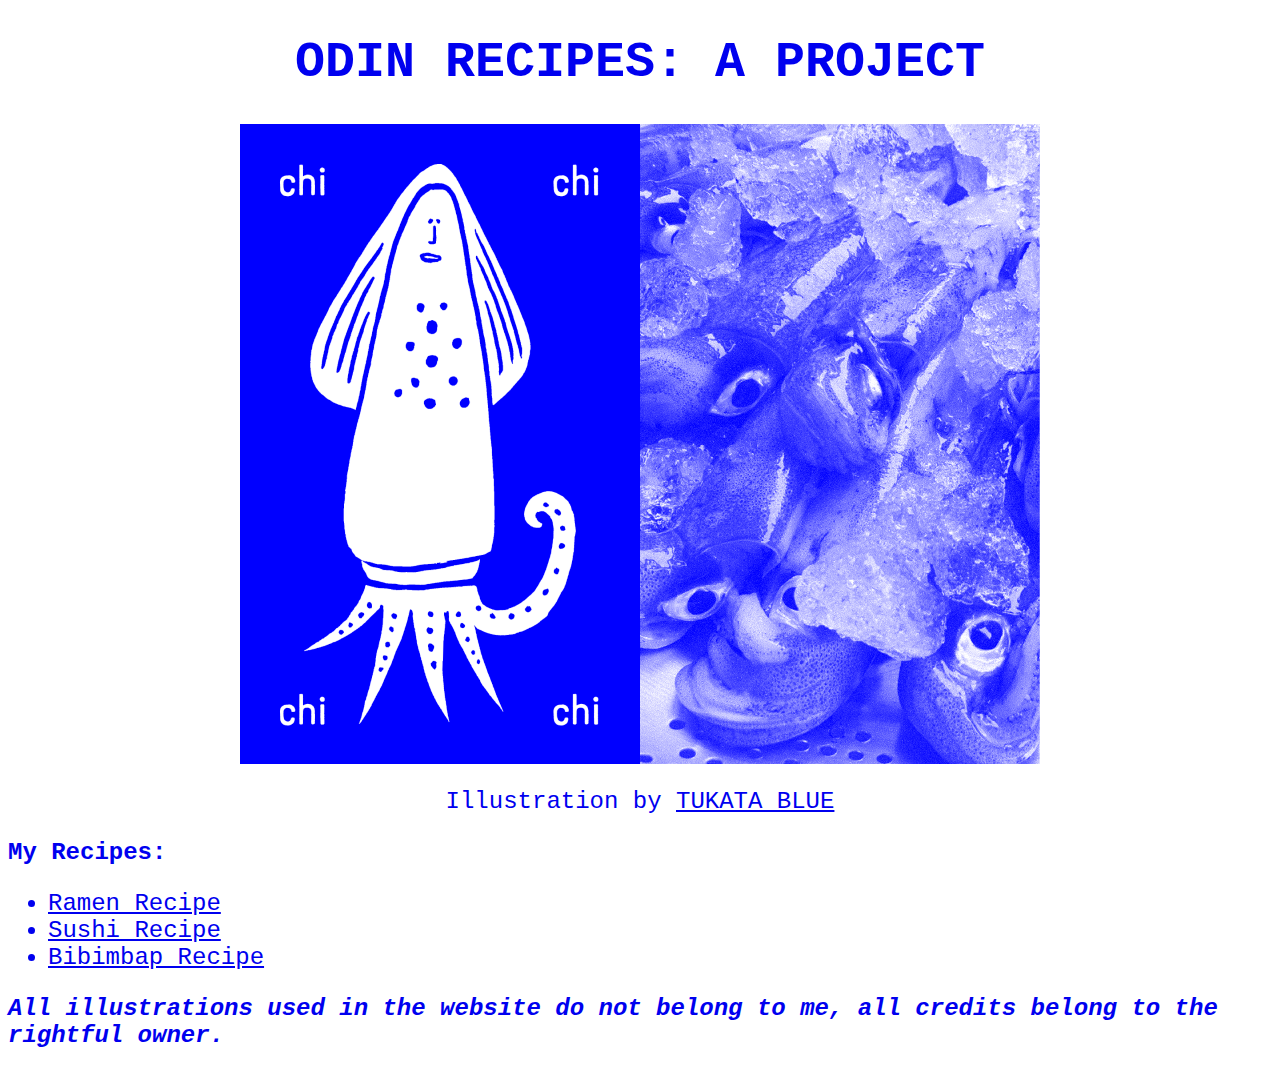
<file: index.html>
<!DOCTYPE html>
<html lang="en">

<head>
  <meta charset="UTF-8">
  <link rel="stylesheet" href="style.css">
  <h1>Odin Recipes: A Project</h1>
</head>

<body>
  
  <img src="recipes/images/recipe-page.gif" alt="A gif">
  <p class="center">Illustration by <a
      href="https://www.behance.net/gallery/104158151/find-your-blue-TUKATA-BLUE">TUKATA BLUE</a></p>
     
          <h2>My Recipes:</h2>
      <ul>
    <li> <a href="recipes/ramen.html"> Ramen Recipe</a> </li>
    <li><a href="recipes/sushi.html">Sushi Recipe</a></li>
    <li><a href="recipes/bibimbap.html">Bibimbap Recipe</a></li>
  </ul>
  <p class="note"> <em><strong>All illustrations used in the website do not belong to me, all credits belong to the rightful owner. </strong></em></p>
</body>

</html>
</file>
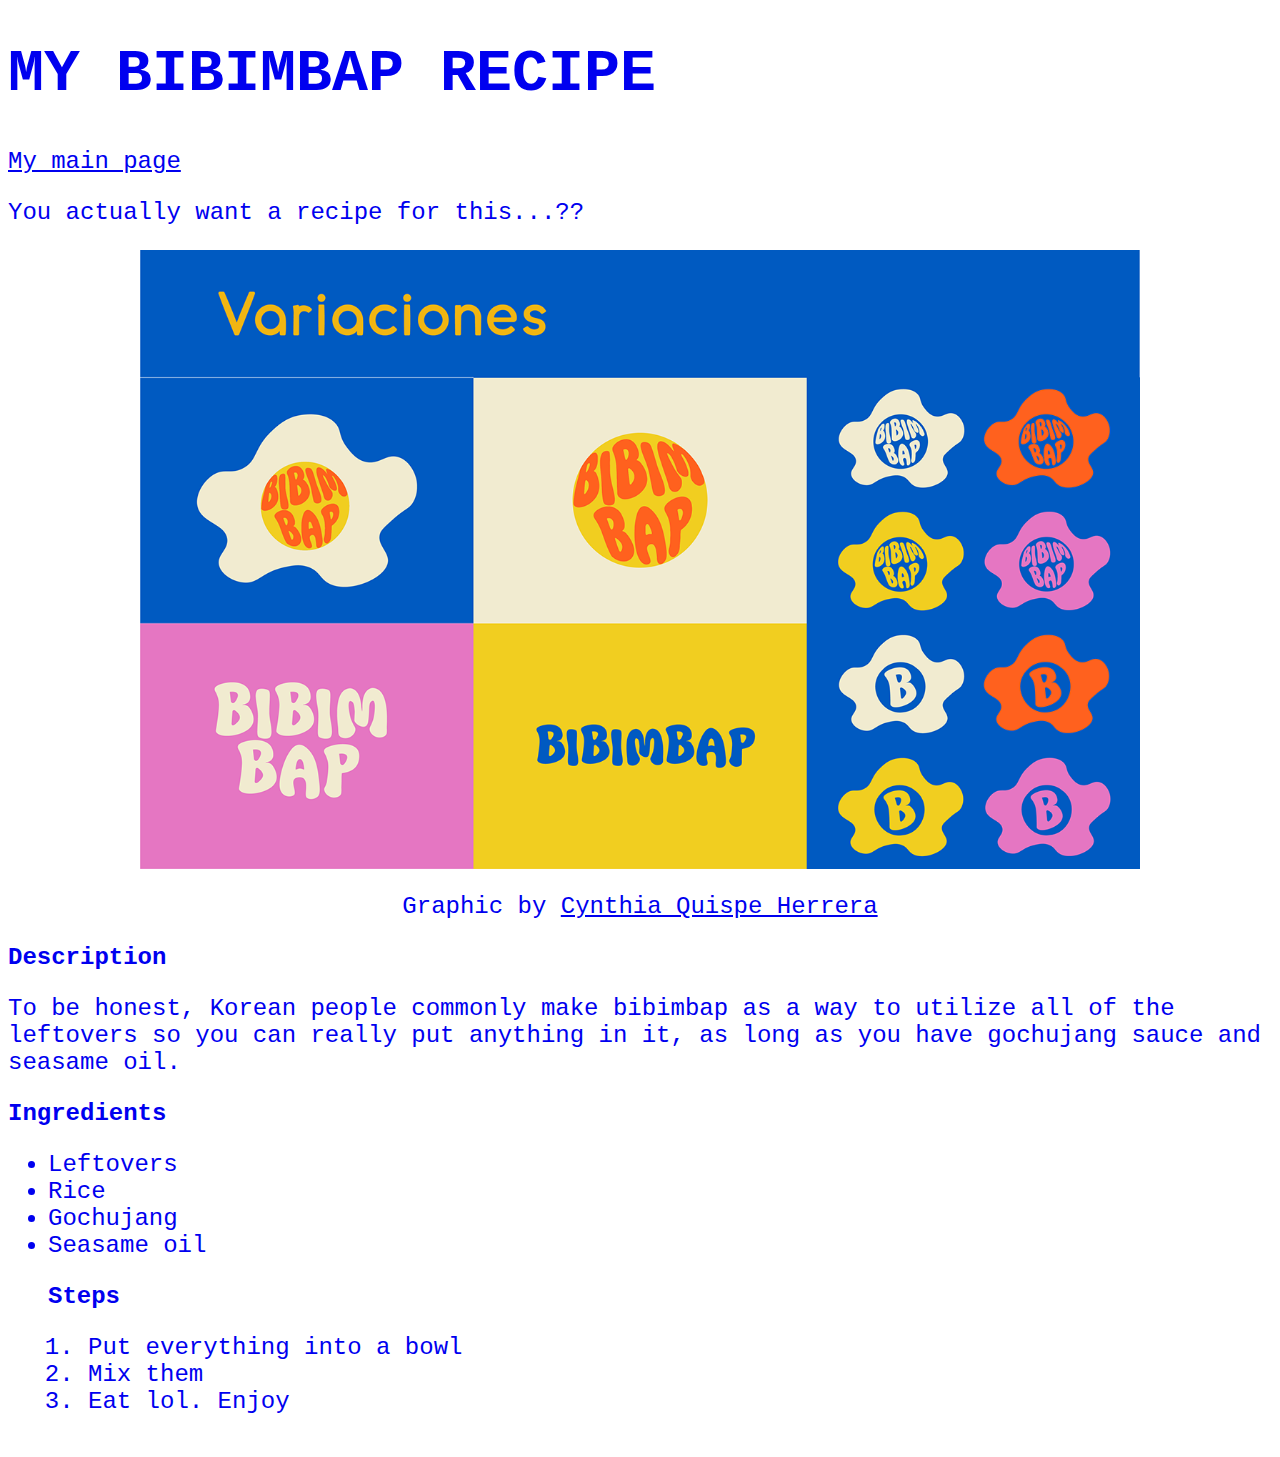
<file: recipes/bibimbap.html>
<!DOCTYPE html>
<html lang="en">

<head>
    <meta charset="UTF-8">
    <link rel="stylesheet" href="recipes.css">
    <h1>My Bibimbap Recipe</h1>
</head>

<body>
    <p><a href="../index.html">My main page</a></p>
    <p>You actually want a recipe for this...??</p>
    <img src="./images/bibimbap.jpg" alt="A bibimbap graphic" class="center"> 
    <p class="text-center">Graphic by <a href="https://www.behance.net/gallery/160179865/Branding-BIBIMBAP-Kpop-shop">Cynthia Quispe Herrera</a></p>
    <h2>Description</h2>
    <p>To be honest, Korean people commonly make bibimbap as a way to utilize all of the leftovers so you can really put anything in it, as long as you have gochujang sauce and seasame oil.</p>
    <h3>Ingredients</h3>
    <ul>
        <li>Leftovers</li>
        <li>Rice</li>
        <li>Gochujang</li>
        <li>Seasame oil</li>
        <h3>Steps</h3>
        <ol>
            <li>Put everything into a bowl</li>
            <li>Mix them</li>
            <li>Eat lol. Enjoy</li>
        </ol>
    </ul>
</body>

</html>
</file>
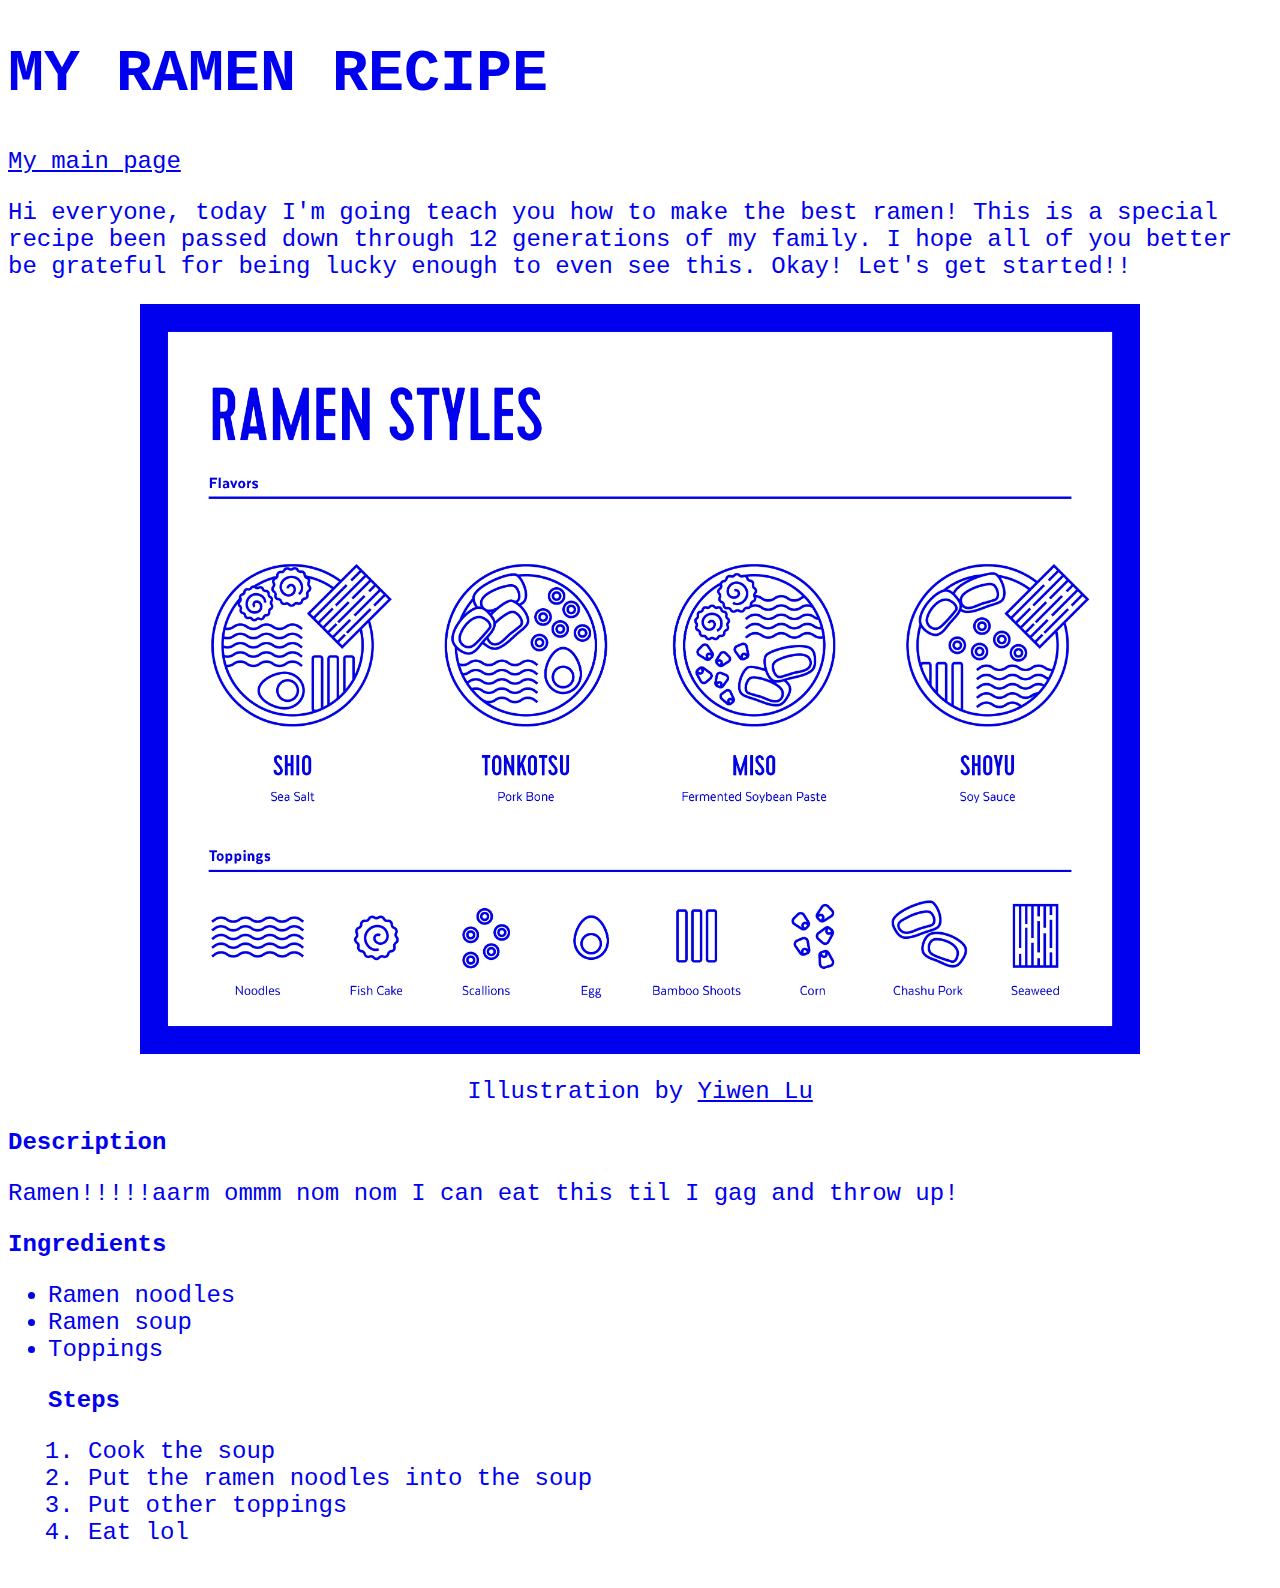
<file: recipes/ramen.html>
<!DOCTYPE html>
<html lang="en">

<head>
    <meta charset="UTF-8">
    <link rel="stylesheet" href="recipes.css">
    <h1>My Ramen Recipe</h1>
</head>

<body>
    <p><a href="../index.html">My main page</a></p>
    <p>Hi everyone, today I'm going teach you how to make the best ramen! This is a special recipe been passed 
        down through 12 generations of my family. I hope all of you better be grateful for being lucky enough
    to even see this. Okay! Let's get started!!</p>
    <img src="./images/ramen.jpg" alt="A picture of different types of Ramen" class="center">
    <p class="text-center">Illustration by <a href="https://dribbble.com/shots/2824415-Ramen-Styles/attachments/579812?mode=media">Yiwen Lu</a></p>
    <h2>Description</h2>
    <p>Ramen!!!!!aarm ommm nom nom I can eat this til I gag and throw up!</p>
    <h3>Ingredients</h3>
    <ul>
        <li>Ramen noodles</li>
        <li>Ramen soup</li>
        <li>Toppings</li>
        <h3>Steps</h3>
        <ol>
            <li>Cook the soup</li>
            <li>Put the ramen noodles into the soup</li>
            <li>Put other toppings</li>
            <li>Eat lol</li>
        </ol>
    </ul>
</body>

</html>
</file>
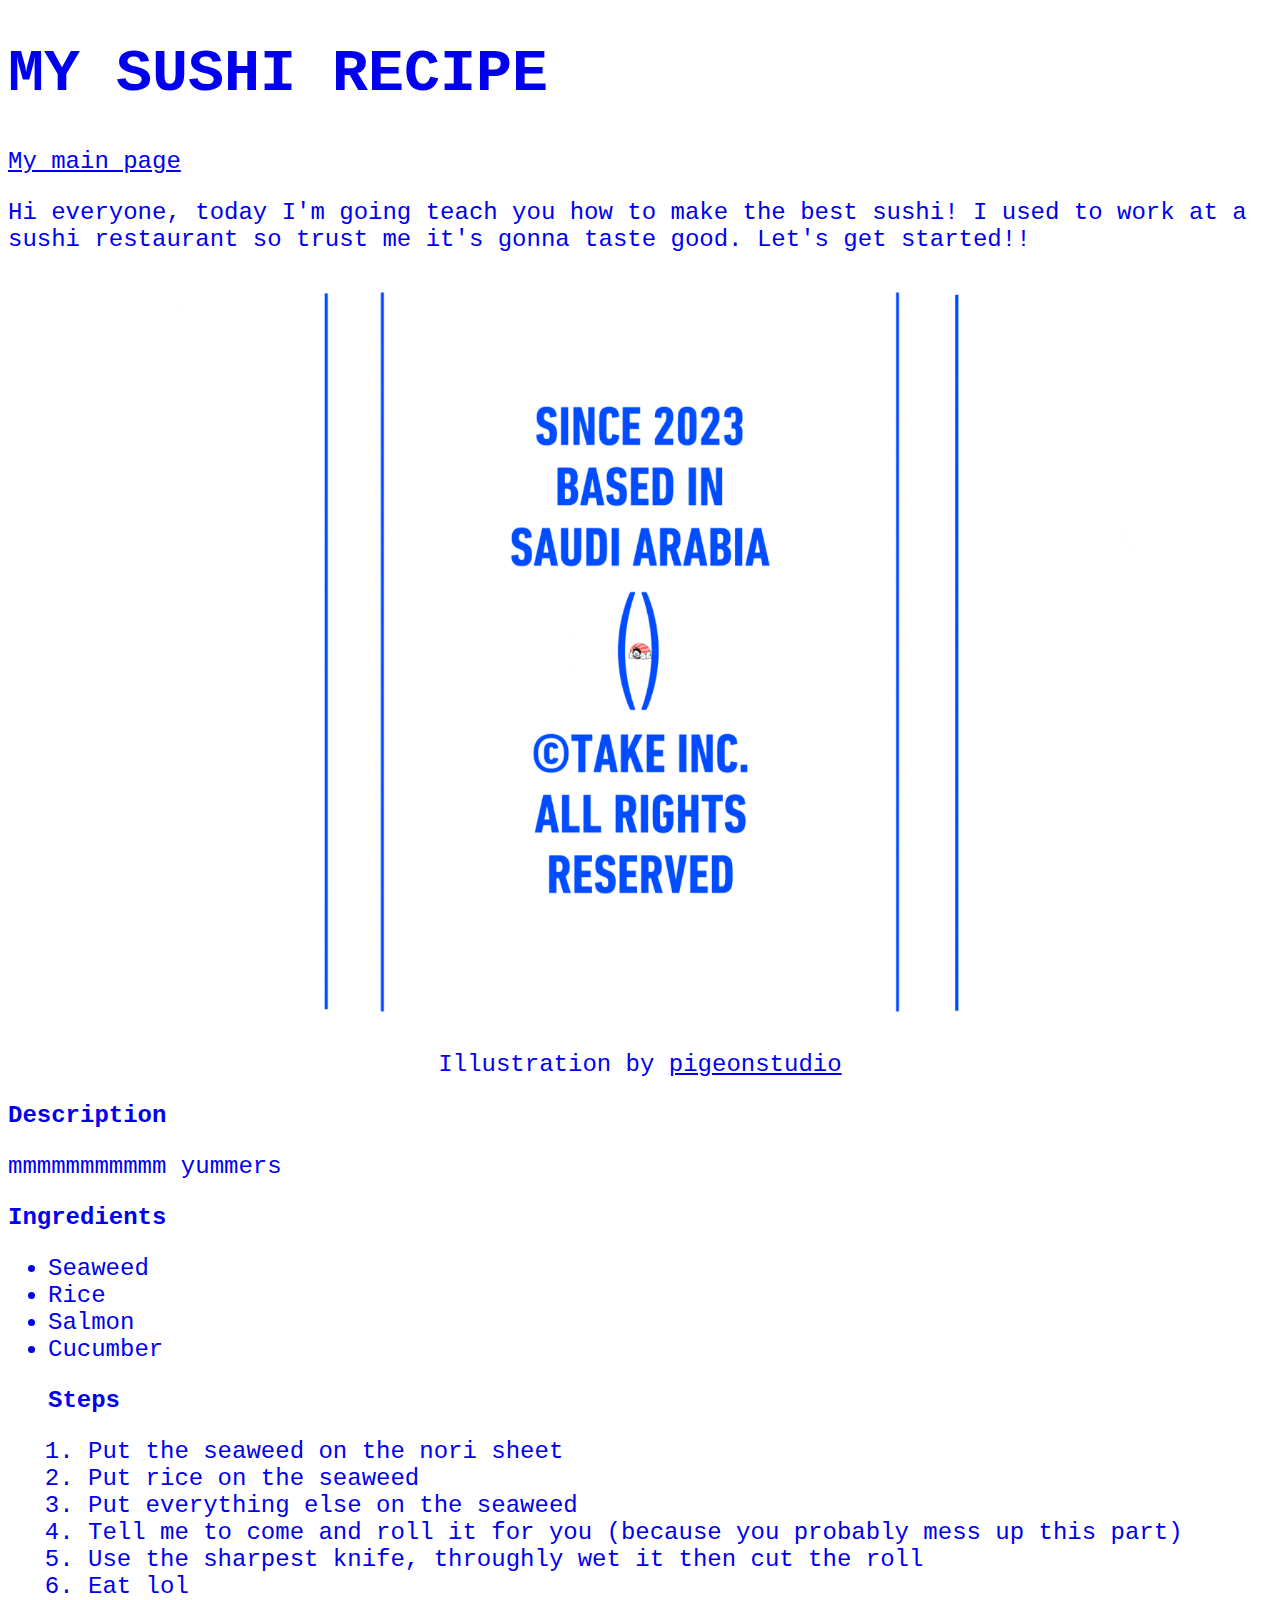
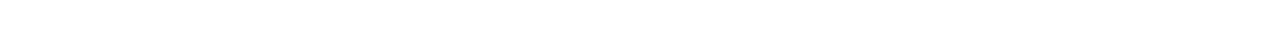
<file: recipes/sushi.html>
<!DOCTYPE html>
<html lang="en">

<head>
    <meta charset="UTF-8">
    <link rel="stylesheet" href="recipes.css">
    <h1>My Sushi Recipe</h1>
</head>

<body>
    <p><a href="../index.html">My main page</a></p>
    <p>Hi everyone, today I'm going teach you how to make the best sushi! I used to work at a sushi restaurant so trust me it's gonna taste good. Let's get started!!</p>
    <img src="./images/sushi.gif" alt="A sushi graphic" class="center">
    <p class="text-center">Illustration by <a href="https://www.behance.net/gallery/163216743/TAKE-SUSHI-">pigeonstudio</a></p>
    <h2>Description</h2>
    <p>mmmmmmmmmmm yummers</p>
    <h3>Ingredients</h3>
    <ul>
        <li>Seaweed</li>
        <li>Rice</li>
        <li>Salmon</li>
        <li>Cucumber</li>
        <h3>Steps</h3>
        <ol>
            <li>Put the seaweed on the nori sheet</li>
            <li>Put rice on the seaweed</li>
            <li>Put everything else on the seaweed</li>
            <li>Tell me to come and roll it for you (because you probably mess up this part)</li>
            <li>Use the sharpest knife, throughly wet it then cut the roll</li>
            <li>Eat lol</li>
        </ol>
    </ul>
</body>

</html>
</file>
<file: style.css>
* {
    font-family: Monaco, monospace;
    color: #0000ef;
    font-size: 24px;
    text-align: left;
}

h1 {
    text-transform: uppercase;
    text-align: center;
    font-size: 50px;
}


img{
   width:800px;
   height:auto; 
   display: block;
   margin-left: auto;
   margin-right: auto;
}

.center{
    text-align: center;
}

.note{
    font-size:15px;
}
#description{
    font-size: 24px;
}
</file>
<file: recipes/recipes.css>
* {
    font-family: Monaco, monospace;
    color: #0000ef;
    font-size: 24px;
    text-align: left;
}

.center{
    width: 1000px;
    height: auto;
    display: block;
    margin-left: auto;
    margin-right: auto;
}

h1 {
    font-size: 60px;
    text-transform: uppercase;
}
.text-center{
    text-align: center;
}
</file>
